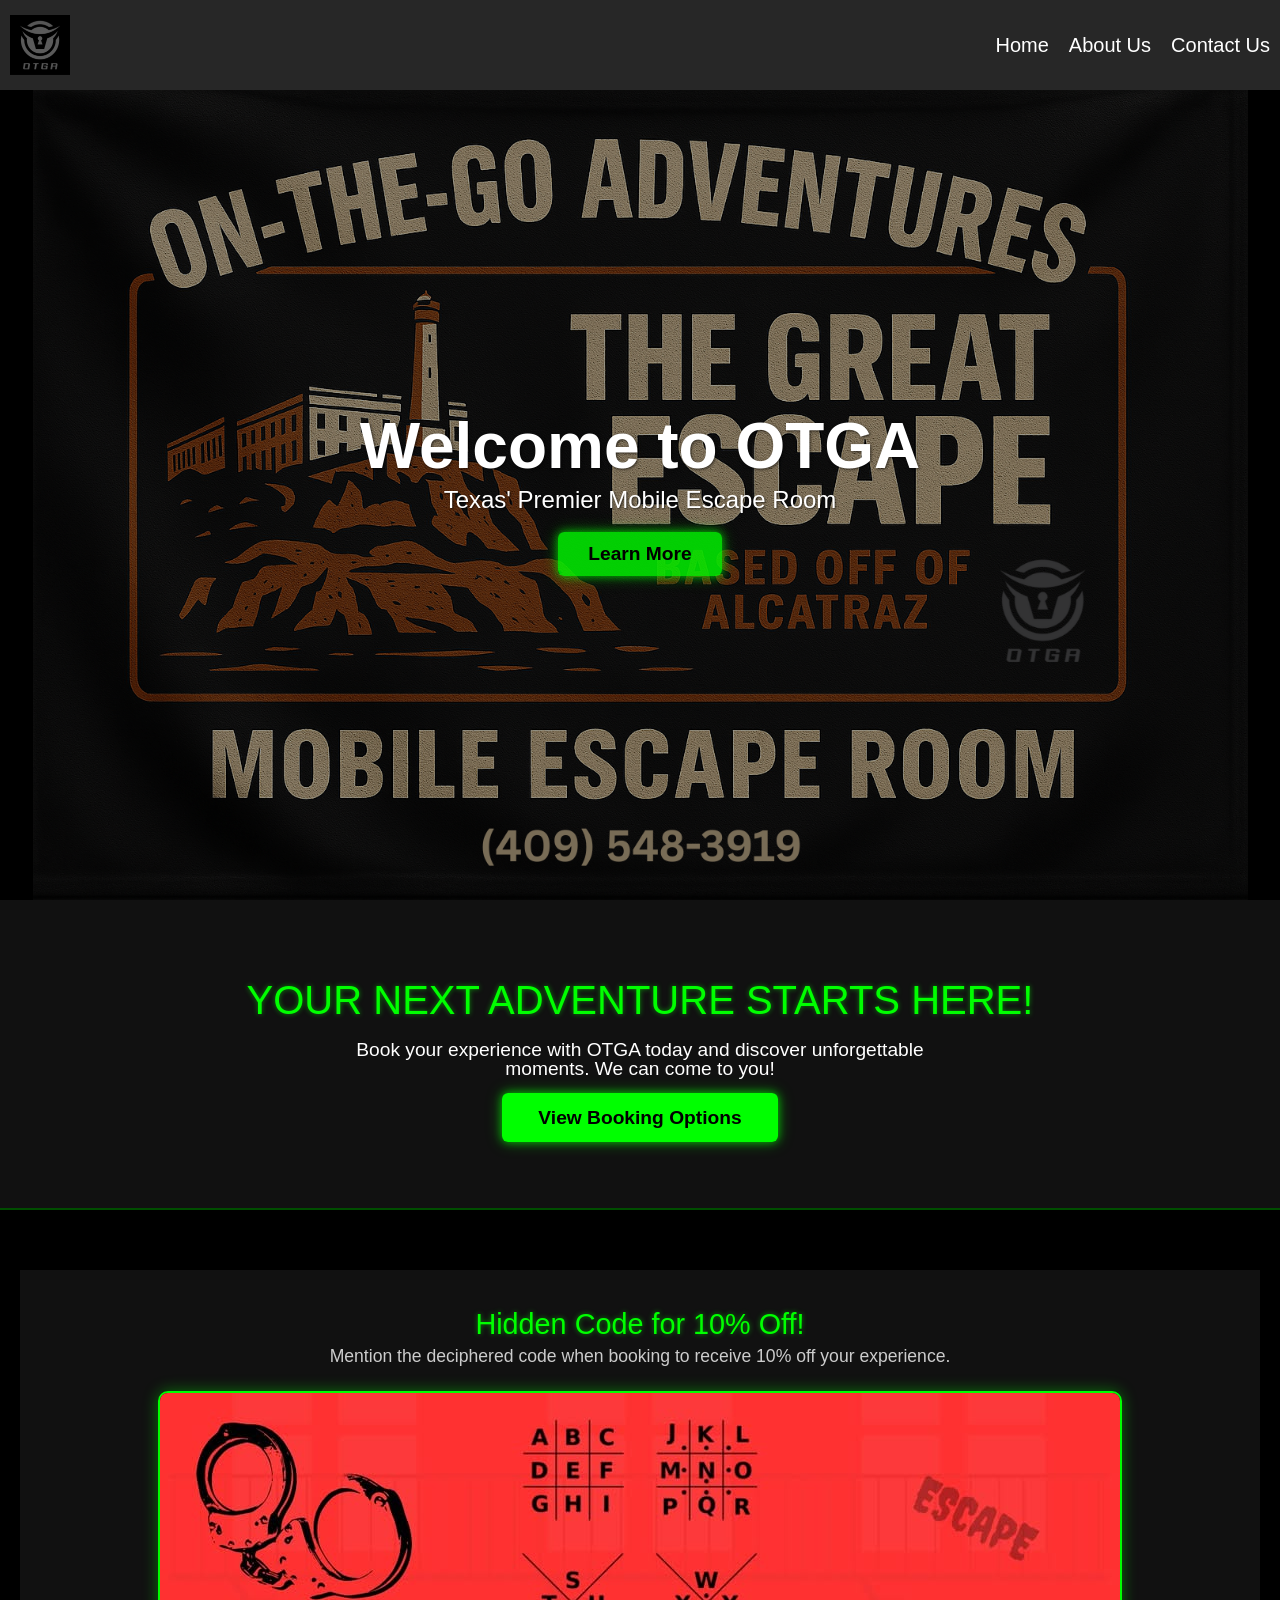
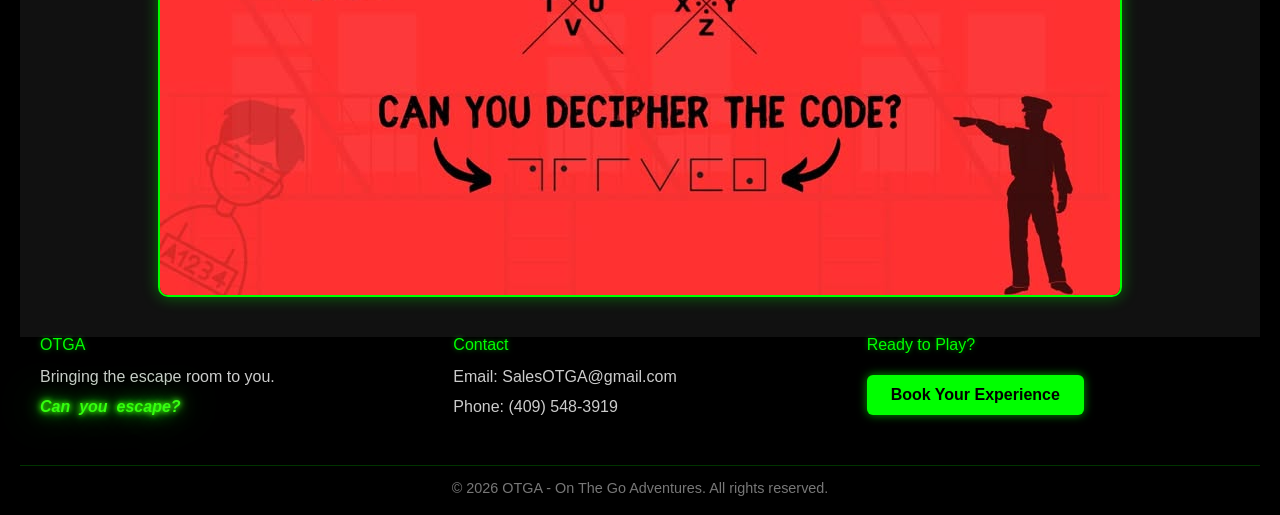
<file: index.html>
<!DOCTYPE html>
<html lang="en">
<head>
    <meta charset="UTF-8">
    <meta name="viewport" content="width=device-width, initial-scale=1.0">
    <title>OnTheGo-Adventures.com</title>
    <!-- Reset CSS -->
    <link rel="stylesheet" href="reset.css">
    <!-- Main CSS -->
    <link rel="stylesheet" href="style.css">
</head>
<body>
    <!--Navbar-->
    <header class="navbar">

            <!-- Logo Button -->
             <a href="index.html" class="logo-link">
                <img src="assets/OTGA-logo.jpg" alt="OTGA Logo" class="logo">
            </a>

             <!-- Nav Links -->
              <ul class="nav-links">
                <li><a href="index.html">Home</a></li>
                <li><a href="about.html">About Us</a></li>
                <li><a href="contact.html">Contact Us</a></li>
              </ul>
        
        </header>

        <!-- Hero Section -->
<section class="hero">
    <div class="hero-overlay">
        <h1 class="hero-title">Welcome to OTGA</h1>
        <p class="hero-subtitle">Texas' Premier Mobile Escape Room</p>
        <a href="about.html" class="hero-button">Learn More</a>
    </div>
</section>

        <!-- CTA -->

<section class="intro-cta">
  <div class="intro-container">
    <h2>YOUR NEXT ADVENTURE STARTS HERE!</h2>
    <p>Book your experience with OTGA today and discover unforgettable moments. We can come to you!</p>
    <a href="contact.html" class="intro-button">View Booking Options</a>
  </div>
</section>

<footer class="footer">

   <div class="footer-puzzle-container">
  <h3>Hidden Code for 10% Off!</h3>
  <p>Mention the deciphered code when booking to receive 10% off your experience.</p>
  
  <div class="puzzle-image-wrapper">
    <img src="assets/OTGA-cipher.jpg" alt="Pigpen cipher puzzle" class="puzzle-image">
  </div>
</div>

  <div class="footer-container">


    <!-- Branding -->
    <div class="footer-section">
      <h3>OTGA</h3>
      <p>Bringing the escape room to you.</p>
      <p class="footer-tagline neon-sign">
  <span>C</span><span>a</span><span>n</span>
  <span> </span>
  <span>y</span><span>o</span><span>u</span>
  <span> </span>
  <span>e</span><span>s</span><span>c</span><span>a</span><span>p</span><span>e</span><span>?</span>
</p>
    </div>

    <!-- Contact -->
    <div class="footer-section">
      <h4>Contact</h4>
      <p>Email: SalesOTGA@gmail.com</p>
      <p>Phone: (409) 548-3919</p>
    </div>

    <!-- CTA -->
    <div class="footer-section">
      <h4>Ready to Play?</h4>
      <a href="contact.html" class="footer-button">Book Your Experience</a>
    </div>
  </div>

  <div class="footer-bottom">
    <p>© 2026 OTGA - On The Go Adventures. All rights reserved.</p>
  </div>
</footer>

    <!--Java Scripting-->
    <script src="script.js"></script>
</body>
</html>
</file>
<file: style.css>
/* ===== ROOT ===== */
:root {
  --page-background-color: #000000bb; /* background grey */
  --navbar-color: rgba(33, 33, 33, 0.822); /* navbar background */
  --neon-accent-color: rgb(0, 255, 0); /* neon green */
}

/* ===== BODY ===== */
body {
  background-color: var(--page-background-color);
  margin: 0;
  font-family: Arial, sans-serif;
}

/* ===== NAVBAR ===== */

.navbar {
  position: sticky;
  top: 0;
  z-index: 999;
  display: flex;
  align-items: center;
  justify-content: space-between;
  text-align: center;
  padding: 15px 10px;
  background-color: var(--navbar-color);
  color: white;
}

.logo {
  height: 60px;
  width: auto;
  display: block;
}

.nav-links {
  display: flex;
  flex-direction: row;
  gap: 20px;
  list-style: none;
  font-size: 20px;
}

.nav-links a {
  color: white;
  text-decoration: none;
  font-weight: 500;
  display: inline-block;
}

.nav-links a:hover {
  text-decoration: underline;
  color: var(--neon-accent-color);
  text-shadow: 0 0 15px var(--neon-accent-color), 0 0 30px var(--neon-accent-color);
  animation: pulse 1.5s infinite;
}

/* ===== HERO SECTION ===== */
.hero {
  position: relative;
  width: 100%;
  height: 90vh;
  background-color: black;
  background-image: url('assets/OTGA-hero.png');
  background-size: contain;
  background-position: center;
  background-repeat: no-repeat;
  display: flex;
  align-items: center;
  justify-content: center;
  overflow: hidden;
}

.hero-overlay {
  position: absolute;
  top: 0;
  left: 0;
  width: 100%;
  height: 100%;
  background-color: rgba(0,0,0,0.4);
  display: flex;
  flex-direction: column;
  align-items: center;
  justify-content: center;
  text-align: center;
  z-index: 1;
}

.hero-title {
  font-size: 4rem;
  font-weight: bold;
  margin-bottom: 10px;
  color: white;
  text-shadow: 1px 1px 3px rgba(0,0,0,0.6);
}

.hero-subtitle {
  font-size: 1.5rem;
  margin-bottom: 20px;
  color: white;
  text-shadow: 1px 1px 2px rgba(0,0,0,0.6);
}

.hero-button {
  padding: 12px 30px;
  font-size: 1.2rem;
  background-color: rgba(0, 255, 0, 0.8);
  color: black;
  text-decoration: none;
  font-weight: bold;
  border-radius: 6px;
  box-shadow: 0 0 8px rgba(0,255,0,0.6), 0 0 16px rgba(0,255,0,0.4);
  transition: all 0.3s ease;
}

.hero-button:hover {
  transform: scale(1.05);
  box-shadow: 0 0 12px rgba(0,255,0,0.8), 0 0 24px rgba(0,255,0,0.5);
}

/* ===== INTRO + CTA ===== */
.intro-cta {
  padding: 80px 20px;
  background-color: #111;
  text-align: center;
  color: white;
}

.intro-container h2 {
  font-size: 2.5rem;
  margin-bottom: 20px;
  color: var(--neon-accent-color);
  text-shadow: 0 0 5px rgba(0,255,0,0.5);
}

.intro-container p {
  font-size: 1.2rem;
  margin-bottom: 30px;
  max-width: 600px;
  margin-left: auto;
  margin-right: auto;
}

.intro-button {
  padding: 14px 36px;
  font-size: 1.2rem;
  background-color: var(--neon-accent-color);
  color: black;
  text-decoration: none;
  font-weight: bold;
  border-radius: 6px;
  box-shadow: 0 0 8px rgba(0,255,0,0.6), 0 0 16px rgba(0,255,0,0.4);
  transition: all 0.3s ease;
}

.intro-button:hover {
  transform: scale(1.05);
  box-shadow: 0 0 12px rgba(0,255,0,0.8), 0 0 24px rgba(0,255,0,0.5);
}

/* ===== ABOUT PAGE CAROUSEL ===== */
body.about-page .about-carousel {
  width: 100%;
  height: 80vh;
  position: relative;
  overflow: hidden;
  background-color: #111;
}

body.about-page .carousel {
  width: 100%;
  height: 100%;
  position: relative;
}

body.about-page .slide {
  position: absolute;
  width: 100%;
  height: 100%;
  display: flex;
  align-items: center;
  justify-content: center;
  gap: 40px;
  opacity: 0;
  transition: opacity 0.6s ease-in-out;
}

body.about-page .slide.active {
  opacity: 1;
  z-index: 1;
}

/* IMAGE SIDE */
body.about-page .slide-image-wrapper {
  position: relative;
  width: 55%;
  height: 80%;
}

body.about-page .slide-image-wrapper img.slide-image {
  width: 100%;
  height: 100%;
  object-fit: cover; /* fully fills space */
  border-radius: 10px;
  background-color: black;
}

/* TEXT SIDE */
body.about-page .slide-content {
  width: 35%;
  color: white;
  background: rgba(0,0,0,0.6);
  padding: 25px;
  border-radius: 10px;
}

body.about-page .slide-content h2 {
  color: var(--neon-accent-color);
  margin-bottom: 10px;
}

/* ARROWS */
body.about-page .carousel-btn {
  position: absolute;
  top: 50%;
  transform: translateY(-50%);
  background: rgba(0,0,0,0.6);
  color: white;
  border: none;
  font-size: 30px;
  padding: 10px;
  cursor: pointer;
  z-index: 2;
  transition: 0.3s ease;
}

body.about-page .carousel-btn:hover {
  color: var(--neon-accent-color);
  background: rgba(0,0,0,0.8);
}

body.about-page .prev {
  left: 10px;
}

body.about-page .next {
  right: 10px;
}

/* ===== TESTIMONIALS ===== */
body.about-page .testimonials {
  text-align: center;
  padding: 80px 20px;
  background-color: #111;
  color: white;
}

body.about-page .testimonials h2 {
  font-size: 2.5rem;
  margin-bottom: 50px;
  color: var(--neon-accent-color);
  text-shadow: 0 0 5px rgba(0,255,0,0.5);
}

/* Testimonial slides */
body.about-page .testimonial-slide {
  opacity: 0;
  transform: translateY(50px);
  transition: all 0.8s ease-out;
  margin-bottom: 50px;
  max-width: 800px;
  margin-left: auto;
  margin-right: auto;
}

body.about-page .testimonial-slide.visible {
  opacity: 1;
  transform: translateY(0);
}

body.about-page .testimonial-slide img {
  width: 400px;
  height: 400px;
  object-fit: cover;
  border-radius: 50%;
  margin-bottom: 20px;
  box-shadow: 0 0 20px rgba(0,255,0,0.4);
}

body.about-page .testimonial-slide blockquote {
  font-size: 1.2rem;
  margin-bottom: 10px;
}

body.about-page .testimonial-slide cite {
  font-size: 1rem;
  font-style: normal;
  color: #aaa;
}

/* ===== FOOTER ===== */
.footer {
  background-color: #000;
  color: white;
  padding: 60px 20px 20px;
  border-top: 2px solid rgba(0,255,0,0.3);
}

/* Main layout */
.footer-container {
  max-width: 1200px;
  margin: 0 auto;

  display: flex;
  justify-content: space-between;
  align-items: flex-start;
  gap: 40px;
}

/* Each column */
.footer-section {
  flex: 1;
  min-width: 200px;
}

/* Headings */
.footer-section h3,
.footer-section h4 {
  color: var(--neon-accent-color);
  margin-bottom: 12px;
  text-shadow: 0 0 5px rgba(0,255,0,0.5);
}

/* Text */
.footer-section p {
  margin: 6px 0;
  color: #ccc;
  line-height: 1.5;
}

/* Tagline */
.footer-tagline {
  margin-top: 12px;
  font-style: italic;
  color: var(--neon-accent-color);
}

/* CTA button */
.footer-button {
  display: inline-block;
  margin-top: 10px;
  padding: 12px 24px;
  background-color: var(--neon-accent-color);
  color: black;
  text-decoration: none;
  font-weight: bold;
  border-radius: 6px;
  box-shadow: 0 0 10px rgba(0,255,0,0.6);
  transition: 0.3s ease;
}

.footer-button:hover {
  transform: scale(1.05);
  box-shadow: 0 0 18px rgba(0,255,0,0.9);
}

/* Bottom bar */
.footer-bottom {
  text-align: center;
  margin-top: 40px;
  padding-top: 15px;
  border-top: 1px solid rgba(0,255,0,0.2);
  font-size: 0.9rem;
  color: #777;
}

.neon-sign span {
  color: #39ff14;
  font-weight: bold;
  display: inline-block;

  text-shadow:
    0 0 5px #39ff14,
    0 0 10px #39ff14,
    0 0 20px #39ff14,
    0 0 40px rgba(57,255,20,0.7);

  transition: opacity 0.1s;
}

.footer-puzzle-container {
  background-color: #111;
  color: white;
  text-align: center;
  padding: 40px 20px;
  font-family: Arial, sans-serif;
}

.footer-puzzle-container h3 {
  color: var(--neon-accent-color);
  margin-bottom: 10px;
  text-shadow: 0 0 5px rgba(0,255,0,0.5);
  font-size: 1.8rem;
}

.footer-puzzle-container p {
  margin-bottom: 25px;
  color: #ccc;
  font-size: 1.1rem;
}

.footer-puzzle-container .puzzle-image-wrapper {
  display: flex;
  justify-content: center;
  align-items: center;
}

.footer-puzzle-container .puzzle-image {
  max-width: 100%;
  height: auto;
  border: 2px solid var(--neon-accent-color);
  border-radius: 10px;
  box-shadow: 0 0 15px rgba(0,255,0,0.4);
}

/* ===== ANIMATIONS ===== */
@keyframes pulse {
  0% {
    text-shadow: 0 0 5px var(--neon-accent-color), 0 0 10px var(--neon-accent-color);
  }
  50% {
    text-shadow: 0 0 15px var(--neon-accent-color), 0 0 30px var(--neon-accent-color);
  }
  100% {
    text-shadow: 0 0 5px var(--neon-accent-color), 0 0 10px var(--neon-accent-color);
  }
  0% { box-shadow: 0 0 5px var(--neon-accent-color), 0 0 15px rgba(0,255,0,0.3); }
  50% { box-shadow: 0 0 15px var(--neon-accent-color), 0 0 30px rgba(0,255,0,0.5); }
  100% { box-shadow: 0 0 5px var(--neon-accent-color), 0 0 15px rgba(0,255,0,0.3); }
}

/* ===== MEDIA QUERIES ===== */
@media (max-width: 1024px) {
  body.about-page .slide {
    flex-direction: column;
  }
  body.about-page .slide-image-wrapper {
    width: 80%;
    height: 50%;
  }
  body.about-page .slide-content {
    width: 90%;
  }
  body.about-page .testimonial-slide img {
    width: 250px;
    height: 250px;
  }
}

@media (max-width: 600px) {
  body.about-page .slide-image-wrapper {
    width: 100%;
    height: 40%;
  }
  body.about-page .slide-content {
    width: 100%;
  }
  body.about-page .testimonial-slide img {
    width: 200px;
    height: 200px;
  }
}
</file>
